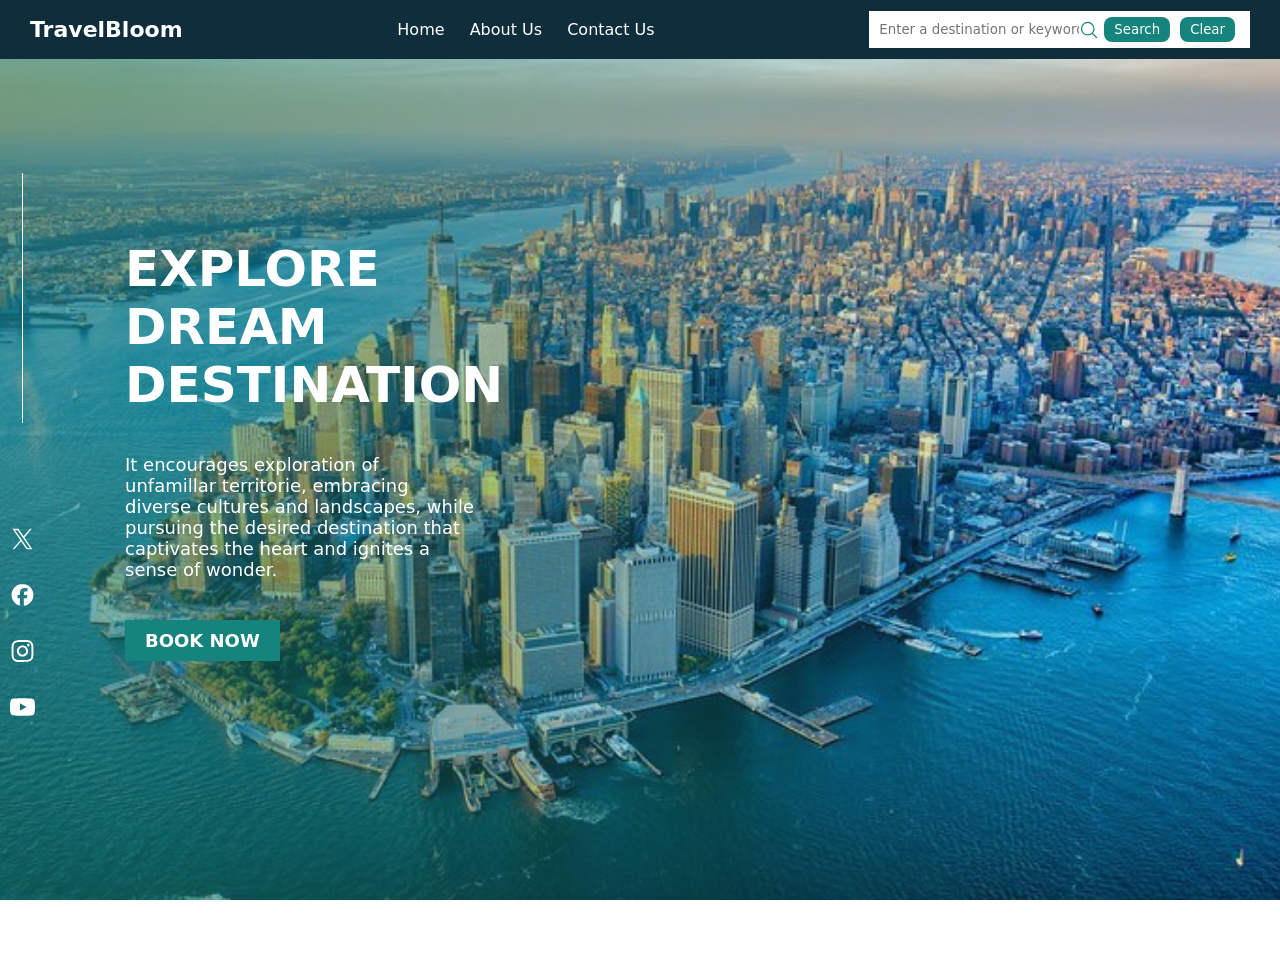
<file: index.html>
<!DOCTYPE html>
<html lang="en">
<head>
    <meta charset="UTF-8">
    <meta name="viewport" content="width=device-width, initial-scale=1.0">
    <link rel="stylesheet" href="style.css">
    <title>TravelBloom</title>
</head>
<body>
    <header>
        <div class="logo">TravelBloom</div>
        <nav>
            <a href="/index.html">Home</a>
            <a href="/about.html">About Us</a>
            <a href="/contact.html">Contact Us</a>
        </nav>
        <div class="search-bar">
            <input id="search-input" type="text" placeholder="Enter a destination or keyword">
            <svg xmlns="http://www.w3.org/2000/svg" fill="none" viewBox="0 0 24 24" stroke-width="1.5" stroke="currentColor" class="size-6">
               <path stroke-linecap="round" stroke-linejoin="round" d="m21 21-5.197-5.197m0 0A7.5 7.5 0 1 0 5.196 5.196a7.5 7.5 0 0 0 10.607 10.607Z" />
            </svg>
            <button class="search-btn">Search</button>
            <button class="clear-btn">Clear</button>
        </div>
    </header>
    <div class="recommendations-searches">
        <p class='local-time'></p>
        <ul class="recommendations-list">

        </ul>
    </div>
    <section class="home-section">
        <div class="content">
        <div>
        <div class="vertical-line">
        </div>
        <nav class="social-media-nav">
            <a href="">
                <svg xmlns="http://www.w3.org/2000/svg" width="32" height="32" viewBox="0 0 32 32">
                   <path d="M18.42,14.009L27.891,3h-2.244l-8.224,9.559L10.855,3H3.28l9.932,14.455L3.28,29h2.244l8.684-10.095,6.936,10.095h7.576l-10.301-14.991h0Zm-3.074,3.573l-1.006-1.439L6.333,4.69h3.447l6.462,9.243,1.006,1.439,8.4,12.015h-3.447l-6.854-9.804h0Z"></path>
                </svg>
            </a>
            <a href="">
                <svg xmlns="http://www.w3.org/2000/svg" width="32" height="32" viewBox="0 0 32 32">
                   <path d="M16,2c-7.732,0-14,6.268-14,14,0,6.566,4.52,12.075,10.618,13.588v-9.31h-2.887v-4.278h2.887v-1.843c0-4.765,2.156-6.974,6.835-6.974,.887,0,2.417,.174,3.043,.348v3.878c-.33-.035-.904-.052-1.617-.052-2.296,0-3.183,.87-3.183,3.13v1.513h4.573l-.786,4.278h-3.787v9.619c6.932-.837,12.304-6.74,12.304-13.897,0-7.732-6.268-14-14-14Z"></path>
                </svg>
            </a>
            <a href="">
                <svg xmlns="http://www.w3.org/2000/svg" width="32" height="32" viewBox="0 0 32 32">
                   <path d="M10.202,2.098c-1.49,.07-2.507,.308-3.396,.657-.92,.359-1.7,.84-2.477,1.619-.776,.779-1.254,1.56-1.61,2.481-.345,.891-.578,1.909-.644,3.4-.066,1.49-.08,1.97-.073,5.771s.024,4.278,.096,5.772c.071,1.489,.308,2.506,.657,3.396,.359,.92,.84,1.7,1.619,2.477,.779,.776,1.559,1.253,2.483,1.61,.89,.344,1.909,.579,3.399,.644,1.49,.065,1.97,.08,5.771,.073,3.801-.007,4.279-.024,5.773-.095s2.505-.309,3.395-.657c.92-.36,1.701-.84,2.477-1.62s1.254-1.561,1.609-2.483c.345-.89,.579-1.909,.644-3.398,.065-1.494,.081-1.971,.073-5.773s-.024-4.278-.095-5.771-.308-2.507-.657-3.397c-.36-.92-.84-1.7-1.619-2.477s-1.561-1.254-2.483-1.609c-.891-.345-1.909-.58-3.399-.644s-1.97-.081-5.772-.074-4.278,.024-5.771,.096m.164,25.309c-1.365-.059-2.106-.286-2.6-.476-.654-.252-1.12-.557-1.612-1.044s-.795-.955-1.05-1.608c-.192-.494-.423-1.234-.487-2.599-.069-1.475-.084-1.918-.092-5.656s.006-4.18,.071-5.656c.058-1.364,.286-2.106,.476-2.6,.252-.655,.556-1.12,1.044-1.612s.955-.795,1.608-1.05c.493-.193,1.234-.422,2.598-.487,1.476-.07,1.919-.084,5.656-.092,3.737-.008,4.181,.006,5.658,.071,1.364,.059,2.106,.285,2.599,.476,.654,.252,1.12,.555,1.612,1.044s.795,.954,1.051,1.609c.193,.492,.422,1.232,.486,2.597,.07,1.476,.086,1.919,.093,5.656,.007,3.737-.006,4.181-.071,5.656-.06,1.365-.286,2.106-.476,2.601-.252,.654-.556,1.12-1.045,1.612s-.955,.795-1.608,1.05c-.493,.192-1.234,.422-2.597,.487-1.476,.069-1.919,.084-5.657,.092s-4.18-.007-5.656-.071M21.779,8.517c.002,.928,.755,1.679,1.683,1.677s1.679-.755,1.677-1.683c-.002-.928-.755-1.679-1.683-1.677,0,0,0,0,0,0-.928,.002-1.678,.755-1.677,1.683m-12.967,7.496c.008,3.97,3.232,7.182,7.202,7.174s7.183-3.232,7.176-7.202c-.008-3.97-3.233-7.183-7.203-7.175s-7.182,3.233-7.174,7.203m2.522-.005c-.005-2.577,2.08-4.671,4.658-4.676,2.577-.005,4.671,2.08,4.676,4.658,.005,2.577-2.08,4.671-4.658,4.676-2.577,.005-4.671-2.079-4.676-4.656h0"></path>
                </svg>
            </a>
            <a href="">
                <svg xmlns="http://www.w3.org/2000/svg" width="32" height="32" viewBox="0 0 32 32">
                   <path d="M31.331,8.248c-.368-1.386-1.452-2.477-2.829-2.848-2.496-.673-12.502-.673-12.502-.673,0,0-10.007,0-12.502,.673-1.377,.37-2.461,1.462-2.829,2.848-.669,2.512-.669,7.752-.669,7.752,0,0,0,5.241,.669,7.752,.368,1.386,1.452,2.477,2.829,2.847,2.496,.673,12.502,.673,12.502,.673,0,0,10.007,0,12.502-.673,1.377-.37,2.461-1.462,2.829-2.847,.669-2.512,.669-7.752,.669-7.752,0,0,0-5.24-.669-7.752ZM12.727,20.758V11.242l8.364,4.758-8.364,4.758Z"></path>
                </svg>
            </a>
        </nav>
        </div>
        <main class="intro">
            <h1>EXPLORE DREAM DESTINATION</h1>
            <p>
               It encourages exploration of unfamillar territorie, embracing 
               diverse cultures and landscapes, while pursuing the desired 
               destination that captivates the heart and ignites a sense of wonder.
            </p>
            <button>
                Book Now
            </button>
        </main>
        </div>
    </section>
    <script src="script.js"></script>
</body>
</html>
</file>
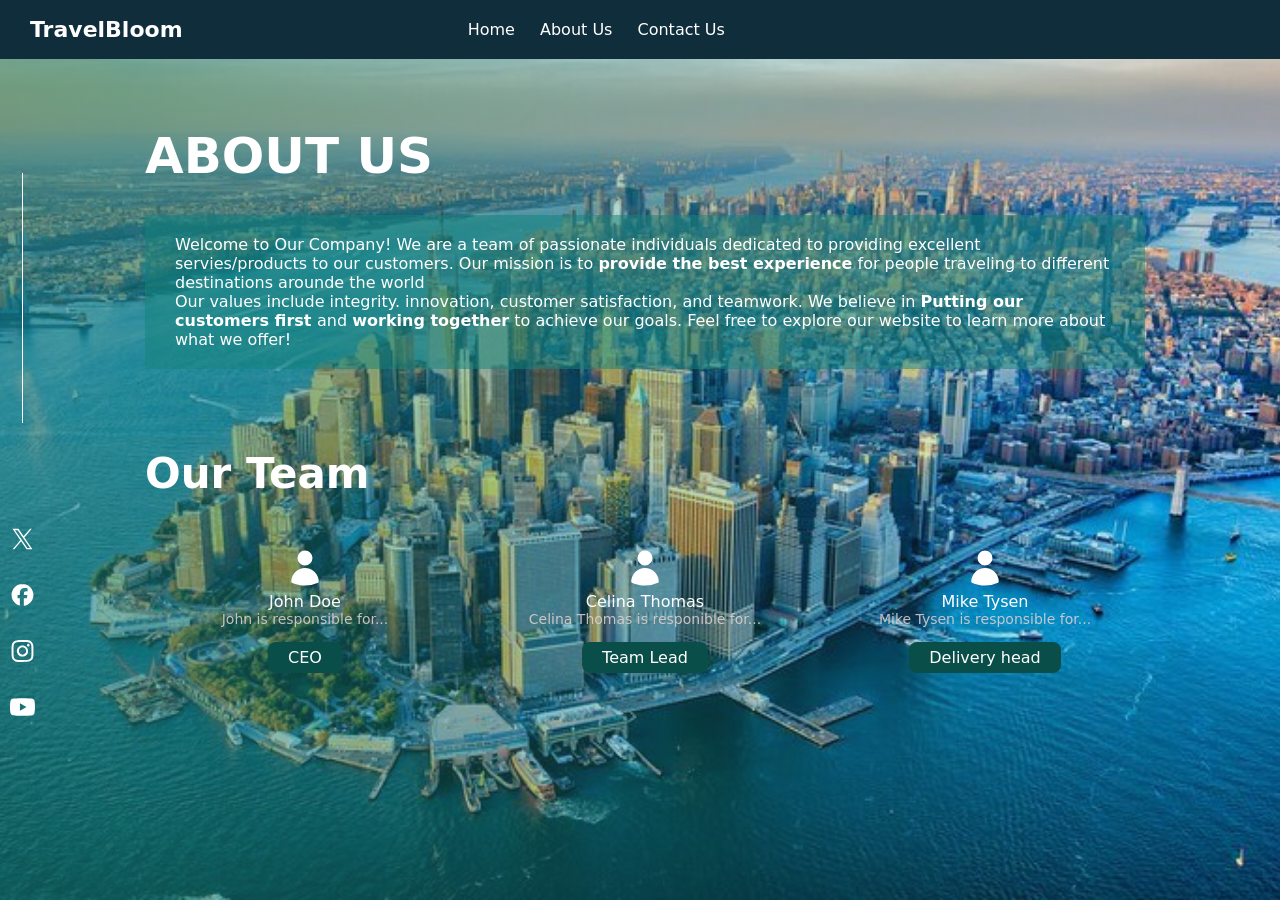
<file: about.html>
<!DOCTYPE html>
<html lang="en">
<head>
    <meta charset="UTF-8">
    <meta name="viewport" content="width=device-width, initial-scale=1.0">
    <link rel="stylesheet" href="style.css">
    <style>
        .search-bar{
            opacity: 0;
        }
    </style>
    <title>TravelBloom</title>
</head>
<body>
    <header>
        <div class="logo">TravelBloom</div>
        <nav>
            <a href="/index.html">Home</a>
            <a href="/about.html">About Us</a>
            <a href="/contact.html">Contact Us</a>
        </nav>
        <div class="search-bar">
            <input type="text" placeholder="Enter a destination or keyword">
            <button>
                <svg xmlns="http://www.w3.org/2000/svg" fill="none" viewBox="0 0 24 24" stroke-width="1.5" stroke="currentColor" class="size-6">
                   <path stroke-linecap="round" stroke-linejoin="round" d="m21 21-5.197-5.197m0 0A7.5 7.5 0 1 0 5.196 5.196a7.5 7.5 0 0 0 10.607 10.607Z" />
               </svg>
            </button>
        </div>
    </header>
    <section class="home-section">
        <div class="content">
        <div>
        <div class="vertical-line">
        </div>
        <nav class="social-media-nav">
            <a href="">
                <svg xmlns="http://www.w3.org/2000/svg" width="32" height="32" viewBox="0 0 32 32">
                   <path d="M18.42,14.009L27.891,3h-2.244l-8.224,9.559L10.855,3H3.28l9.932,14.455L3.28,29h2.244l8.684-10.095,6.936,10.095h7.576l-10.301-14.991h0Zm-3.074,3.573l-1.006-1.439L6.333,4.69h3.447l6.462,9.243,1.006,1.439,8.4,12.015h-3.447l-6.854-9.804h0Z"></path>
                </svg>
            </a>
            <a href="">
                <svg xmlns="http://www.w3.org/2000/svg" width="32" height="32" viewBox="0 0 32 32">
                   <path d="M16,2c-7.732,0-14,6.268-14,14,0,6.566,4.52,12.075,10.618,13.588v-9.31h-2.887v-4.278h2.887v-1.843c0-4.765,2.156-6.974,6.835-6.974,.887,0,2.417,.174,3.043,.348v3.878c-.33-.035-.904-.052-1.617-.052-2.296,0-3.183,.87-3.183,3.13v1.513h4.573l-.786,4.278h-3.787v9.619c6.932-.837,12.304-6.74,12.304-13.897,0-7.732-6.268-14-14-14Z"></path>
                </svg>
            </a>
            <a href="">
                <svg xmlns="http://www.w3.org/2000/svg" width="32" height="32" viewBox="0 0 32 32">
                   <path d="M10.202,2.098c-1.49,.07-2.507,.308-3.396,.657-.92,.359-1.7,.84-2.477,1.619-.776,.779-1.254,1.56-1.61,2.481-.345,.891-.578,1.909-.644,3.4-.066,1.49-.08,1.97-.073,5.771s.024,4.278,.096,5.772c.071,1.489,.308,2.506,.657,3.396,.359,.92,.84,1.7,1.619,2.477,.779,.776,1.559,1.253,2.483,1.61,.89,.344,1.909,.579,3.399,.644,1.49,.065,1.97,.08,5.771,.073,3.801-.007,4.279-.024,5.773-.095s2.505-.309,3.395-.657c.92-.36,1.701-.84,2.477-1.62s1.254-1.561,1.609-2.483c.345-.89,.579-1.909,.644-3.398,.065-1.494,.081-1.971,.073-5.773s-.024-4.278-.095-5.771-.308-2.507-.657-3.397c-.36-.92-.84-1.7-1.619-2.477s-1.561-1.254-2.483-1.609c-.891-.345-1.909-.58-3.399-.644s-1.97-.081-5.772-.074-4.278,.024-5.771,.096m.164,25.309c-1.365-.059-2.106-.286-2.6-.476-.654-.252-1.12-.557-1.612-1.044s-.795-.955-1.05-1.608c-.192-.494-.423-1.234-.487-2.599-.069-1.475-.084-1.918-.092-5.656s.006-4.18,.071-5.656c.058-1.364,.286-2.106,.476-2.6,.252-.655,.556-1.12,1.044-1.612s.955-.795,1.608-1.05c.493-.193,1.234-.422,2.598-.487,1.476-.07,1.919-.084,5.656-.092,3.737-.008,4.181,.006,5.658,.071,1.364,.059,2.106,.285,2.599,.476,.654,.252,1.12,.555,1.612,1.044s.795,.954,1.051,1.609c.193,.492,.422,1.232,.486,2.597,.07,1.476,.086,1.919,.093,5.656,.007,3.737-.006,4.181-.071,5.656-.06,1.365-.286,2.106-.476,2.601-.252,.654-.556,1.12-1.045,1.612s-.955,.795-1.608,1.05c-.493,.192-1.234,.422-2.597,.487-1.476,.069-1.919,.084-5.657,.092s-4.18-.007-5.656-.071M21.779,8.517c.002,.928,.755,1.679,1.683,1.677s1.679-.755,1.677-1.683c-.002-.928-.755-1.679-1.683-1.677,0,0,0,0,0,0-.928,.002-1.678,.755-1.677,1.683m-12.967,7.496c.008,3.97,3.232,7.182,7.202,7.174s7.183-3.232,7.176-7.202c-.008-3.97-3.233-7.183-7.203-7.175s-7.182,3.233-7.174,7.203m2.522-.005c-.005-2.577,2.08-4.671,4.658-4.676,2.577-.005,4.671,2.08,4.676,4.658,.005,2.577-2.08,4.671-4.658,4.676-2.577,.005-4.671-2.079-4.676-4.656h0"></path>
                </svg>
            </a>
            <a href="">
                <svg xmlns="http://www.w3.org/2000/svg" width="32" height="32" viewBox="0 0 32 32">
                   <path d="M31.331,8.248c-.368-1.386-1.452-2.477-2.829-2.848-2.496-.673-12.502-.673-12.502-.673,0,0-10.007,0-12.502,.673-1.377,.37-2.461,1.462-2.829,2.848-.669,2.512-.669,7.752-.669,7.752,0,0,0,5.241,.669,7.752,.368,1.386,1.452,2.477,2.829,2.847,2.496,.673,12.502,.673,12.502,.673,0,0,10.007,0,12.502-.673,1.377-.37,2.461-1.462,2.829-2.847,.669-2.512,.669-7.752,.669-7.752,0,0,0-5.24-.669-7.752ZM12.727,20.758V11.242l8.364,4.758-8.364,4.758Z"></path>
                </svg>
            </a>
        </nav>
        </div>
        <main class="about">
            <h1>ABOUT US</h1>
            <div class="about-info">
                Welcome to Our Company! We are a team of passionate individuals dedicated to providing excellent 
                servies/products to our customers. Our mission is to <b>provide the best experience</b> for people
                traveling to different destinations arounde the world <br>
                Our values include integrity. innovation, customer satisfaction, and teamwork. We believe in 
                <b>Putting our customers first </b> and <b>working together</b> to achieve our goals. 
                Feel free to explore our website to learn more about what we offer!
            </div>
            <div class="team-info">
                <h2>Our Team</h2>
                <div class="team-members">
                    <div class="team-member">
                        <figure>
                            <svg xmlns="http://www.w3.org/2000/svg" viewBox="0 0 24 24" fill="currentColor" class="size-6">
                               <path fill-rule="evenodd" d="M7.5 6a4.5 4.5 0 1 1 9 0 4.5 4.5 0 0 1-9 0ZM3.751 20.105a8.25 8.25 0 0 1 16.498 0 .75.75 0 0 1-.437.695A18.683 18.683 0 0 1 12 22.5c-2.786 0-5.433-.608-7.812-1.7a.75.75 0 0 1-.437-.695Z" clip-rule="evenodd" />
                            </svg>
                        </figure>
                        <p class="memeber-name">John Doe</p>
                        <span class="member-info">John is responsible for...</span>
                        <span class="member-post">CEO</span>
                    </div>
                    <div class="team-member">
                        <figure>
                            <svg xmlns="http://www.w3.org/2000/svg" viewBox="0 0 24 24" fill="currentColor" class="size-6">
                               <path fill-rule="evenodd" d="M7.5 6a4.5 4.5 0 1 1 9 0 4.5 4.5 0 0 1-9 0ZM3.751 20.105a8.25 8.25 0 0 1 16.498 0 .75.75 0 0 1-.437.695A18.683 18.683 0 0 1 12 22.5c-2.786 0-5.433-.608-7.812-1.7a.75.75 0 0 1-.437-.695Z" clip-rule="evenodd" />
                            </svg>
                        </figure>
                        <p class="memeber-name">Celina Thomas</p>
                        <span class="member-info">Celina Thomas is responible for...</span>
                        <span class="member-post">Team Lead</span>
                    </div>
                    <div class="team-member">
                        <figure>
                            <svg xmlns="http://www.w3.org/2000/svg" viewBox="0 0 24 24" fill="currentColor" class="size-6">
                               <path fill-rule="evenodd" d="M7.5 6a4.5 4.5 0 1 1 9 0 4.5 4.5 0 0 1-9 0ZM3.751 20.105a8.25 8.25 0 0 1 16.498 0 .75.75 0 0 1-.437.695A18.683 18.683 0 0 1 12 22.5c-2.786 0-5.433-.608-7.812-1.7a.75.75 0 0 1-.437-.695Z" clip-rule="evenodd" />
                            </svg>
                        </figure>
                        <p class="memeber-name">Mike Tysen</p>
                        <span class="member-info">Mike Tysen is responsible for...</span>
                        <span class="member-post">Delivery head</span>
                    </div>
                </div>
            </div>
        </main>
        </div>
    </section>
</body>
</html>
</file>
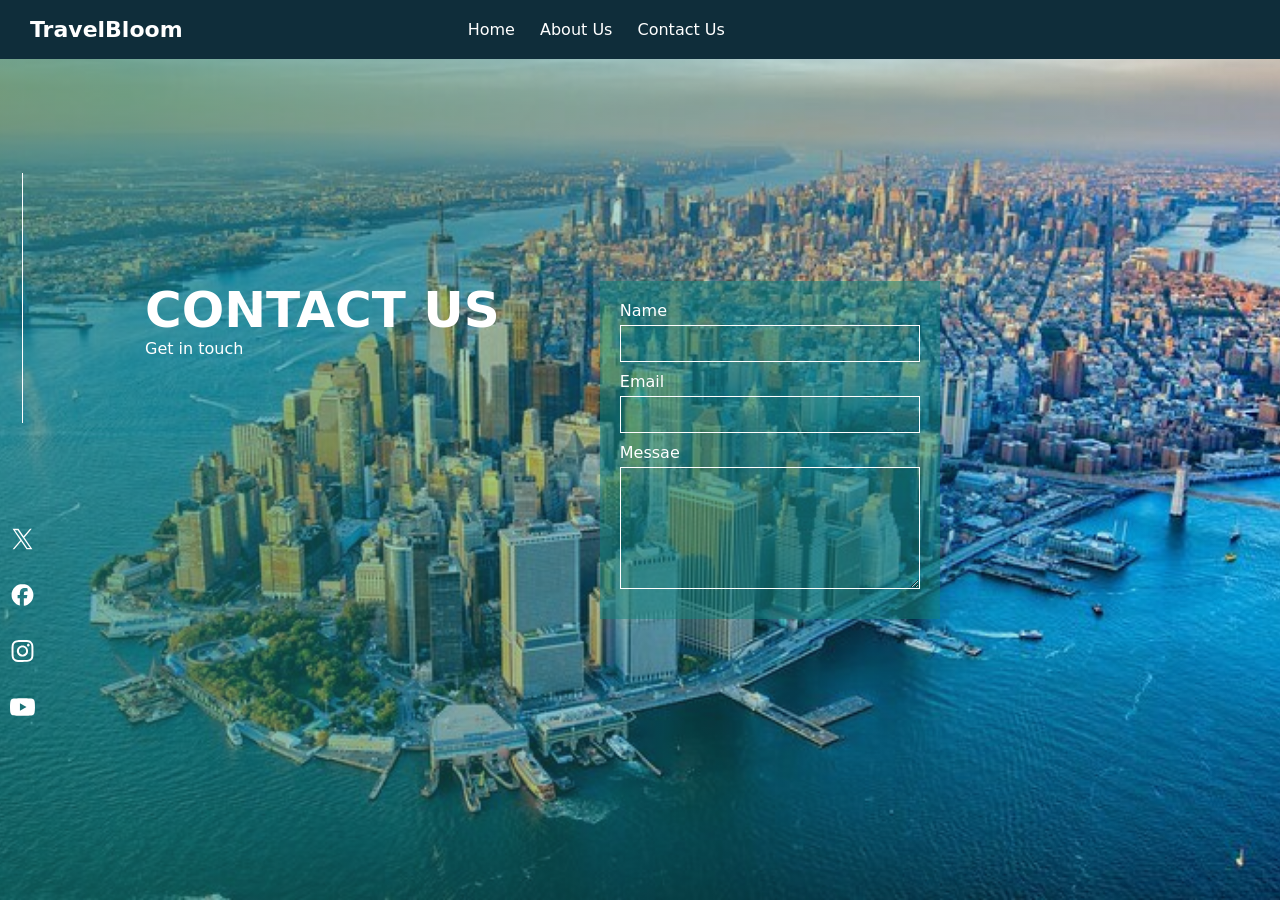
<file: contact.html>
<!DOCTYPE html>
<html lang="en">
<head>
    <meta charset="UTF-8">
    <meta name="viewport" content="width=device-width, initial-scale=1.0">
    <link rel="stylesheet" href="style.css">
    <style>
        .search-bar{
            opacity: 0;
        }
    </style>
    <title>TravelBloom</title>
</head>
<body>
    <header>
        <div class="logo">TravelBloom</div>
        <nav>
            <a href="/index.html">Home</a>
            <a href="/about.html">About Us</a>
            <a href="/contact.html">Contact Us</a>
        </nav>
        <div class="search-bar">
            <input type="text" placeholder="Enter a destination or keyword">
            <button>
                <svg xmlns="http://www.w3.org/2000/svg" fill="none" viewBox="0 0 24 24" stroke-width="1.5" stroke="currentColor" class="size-6">
                   <path stroke-linecap="round" stroke-linejoin="round" d="m21 21-5.197-5.197m0 0A7.5 7.5 0 1 0 5.196 5.196a7.5 7.5 0 0 0 10.607 10.607Z" />
               </svg>
            </button>
        </div>
    </header>
    <section class="home-section">
        <div class="content">
        <div>
        <div class="vertical-line">
        </div>
        <nav class="social-media-nav">
            <a href="">
                <svg xmlns="http://www.w3.org/2000/svg" width="32" height="32" viewBox="0 0 32 32">
                   <path d="M18.42,14.009L27.891,3h-2.244l-8.224,9.559L10.855,3H3.28l9.932,14.455L3.28,29h2.244l8.684-10.095,6.936,10.095h7.576l-10.301-14.991h0Zm-3.074,3.573l-1.006-1.439L6.333,4.69h3.447l6.462,9.243,1.006,1.439,8.4,12.015h-3.447l-6.854-9.804h0Z"></path>
                </svg>
            </a>
            <a href="">
                <svg xmlns="http://www.w3.org/2000/svg" width="32" height="32" viewBox="0 0 32 32">
                   <path d="M16,2c-7.732,0-14,6.268-14,14,0,6.566,4.52,12.075,10.618,13.588v-9.31h-2.887v-4.278h2.887v-1.843c0-4.765,2.156-6.974,6.835-6.974,.887,0,2.417,.174,3.043,.348v3.878c-.33-.035-.904-.052-1.617-.052-2.296,0-3.183,.87-3.183,3.13v1.513h4.573l-.786,4.278h-3.787v9.619c6.932-.837,12.304-6.74,12.304-13.897,0-7.732-6.268-14-14-14Z"></path>
                </svg>
            </a>
            <a href="">
                <svg xmlns="http://www.w3.org/2000/svg" width="32" height="32" viewBox="0 0 32 32">
                   <path d="M10.202,2.098c-1.49,.07-2.507,.308-3.396,.657-.92,.359-1.7,.84-2.477,1.619-.776,.779-1.254,1.56-1.61,2.481-.345,.891-.578,1.909-.644,3.4-.066,1.49-.08,1.97-.073,5.771s.024,4.278,.096,5.772c.071,1.489,.308,2.506,.657,3.396,.359,.92,.84,1.7,1.619,2.477,.779,.776,1.559,1.253,2.483,1.61,.89,.344,1.909,.579,3.399,.644,1.49,.065,1.97,.08,5.771,.073,3.801-.007,4.279-.024,5.773-.095s2.505-.309,3.395-.657c.92-.36,1.701-.84,2.477-1.62s1.254-1.561,1.609-2.483c.345-.89,.579-1.909,.644-3.398,.065-1.494,.081-1.971,.073-5.773s-.024-4.278-.095-5.771-.308-2.507-.657-3.397c-.36-.92-.84-1.7-1.619-2.477s-1.561-1.254-2.483-1.609c-.891-.345-1.909-.58-3.399-.644s-1.97-.081-5.772-.074-4.278,.024-5.771,.096m.164,25.309c-1.365-.059-2.106-.286-2.6-.476-.654-.252-1.12-.557-1.612-1.044s-.795-.955-1.05-1.608c-.192-.494-.423-1.234-.487-2.599-.069-1.475-.084-1.918-.092-5.656s.006-4.18,.071-5.656c.058-1.364,.286-2.106,.476-2.6,.252-.655,.556-1.12,1.044-1.612s.955-.795,1.608-1.05c.493-.193,1.234-.422,2.598-.487,1.476-.07,1.919-.084,5.656-.092,3.737-.008,4.181,.006,5.658,.071,1.364,.059,2.106,.285,2.599,.476,.654,.252,1.12,.555,1.612,1.044s.795,.954,1.051,1.609c.193,.492,.422,1.232,.486,2.597,.07,1.476,.086,1.919,.093,5.656,.007,3.737-.006,4.181-.071,5.656-.06,1.365-.286,2.106-.476,2.601-.252,.654-.556,1.12-1.045,1.612s-.955,.795-1.608,1.05c-.493,.192-1.234,.422-2.597,.487-1.476,.069-1.919,.084-5.657,.092s-4.18-.007-5.656-.071M21.779,8.517c.002,.928,.755,1.679,1.683,1.677s1.679-.755,1.677-1.683c-.002-.928-.755-1.679-1.683-1.677,0,0,0,0,0,0-.928,.002-1.678,.755-1.677,1.683m-12.967,7.496c.008,3.97,3.232,7.182,7.202,7.174s7.183-3.232,7.176-7.202c-.008-3.97-3.233-7.183-7.203-7.175s-7.182,3.233-7.174,7.203m2.522-.005c-.005-2.577,2.08-4.671,4.658-4.676,2.577-.005,4.671,2.08,4.676,4.658,.005,2.577-2.08,4.671-4.658,4.676-2.577,.005-4.671-2.079-4.676-4.656h0"></path>
                </svg>
            </a>
            <a href="">
                <svg xmlns="http://www.w3.org/2000/svg" width="32" height="32" viewBox="0 0 32 32">
                   <path d="M31.331,8.248c-.368-1.386-1.452-2.477-2.829-2.848-2.496-.673-12.502-.673-12.502-.673,0,0-10.007,0-12.502,.673-1.377,.37-2.461,1.462-2.829,2.848-.669,2.512-.669,7.752-.669,7.752,0,0,0,5.241,.669,7.752,.368,1.386,1.452,2.477,2.829,2.847,2.496,.673,12.502,.673,12.502,.673,0,0,10.007,0,12.502-.673,1.377-.37,2.461-1.462,2.829-2.847,.669-2.512,.669-7.752,.669-7.752,0,0,0-5.24-.669-7.752ZM12.727,20.758V11.242l8.364,4.758-8.364,4.758Z"></path>
                </svg>
            </a>
        </nav>
        </div>
        <main class="contact">
            <div>
               <h1>CONTACT US</h1>
               <span>Get in touch</span>
            </div>
            <form action="">
                <div>
                    <label for="name">Name</label>
                    <input type="text" name="name" id="name">
                </div>
                <div>
                    <label for="email">Email</label>
                    <input type="email" name="email" id="email">
                </div>
                <div>
                    <label for="message">Messae</label>
                    <textarea name="message" id="message" placeholder=""></textarea>
                </div>
            </form>
        </main>
        </div>
    </section>
</body>
</html>
</file>
<file: style.css>
*{
    margin:0;
    padding: 0;
    text-decoration: none;
    color: white;
    list-style: none;
    font-family: system-ui, -apple-system, BlinkMacSystemFont, 'Segoe UI', Roboto, Oxygen, Ubuntu, Cantarell, 'Open Sans', 'Helvetica Neue', sans-serif;
}
svg{
    width: 20px;
    
}
h1{
    font-size: 50px;
}
h2{
    font-size: 42px;
}

button{
    cursor: pointer;
    border: none;
    transition: 0.3s;
        &:hover{
            opacity: 0.9;
        }
}
input{
    background-color: white;
    border: none;
}
input:focus{
    outline: none;
}
header{
    position: fixed;
    z-index: 100;
    right: 0;
    left: 0;
    background-color: #0F2D3A;
    display: flex;
    align-items: center;
    justify-content: space-between;
    padding: 10px 30px;
    .logo{
        font-size: 22px;
        font-weight: 700;
    }
    nav{
        a{
            display:inline-block;
            margin: 10px;
            font-size: 16px;
            transition: 0.3s ease-in;
            &:hover{
                font-weight: 500;
            }
        }
    }
    .search-bar{
            display: flex;
            align-items: center;
            padding: 6px 10px;
            background-color: white;
            input{
                color: black;
                width: 200px;
            }
                path{
                color: #15847D;
             }
            
    }
    .search-btn, .clear-btn{
        background-color: #15847D;
        margin: 0 5px;
        padding: 5px 10px;
        border-radius: 8px;
    }
}
section{
    position: relative;
    width: 100vw;
    height: 100vh;
    background-image: url(images/caption.jpg);
    background-repeat: no-repeat;
    background-size: cover;
    background-position: center;
    .content{
        width: 100%;
        height: 100%;
        display: flex;
        align-items: center;
        background-image: linear-gradient(to right,#15847d8e 10%,#3e918b00);
        > div{
        display: flex;
        flex-direction: column;
        align-items: center;
        gap: 100px;
        padding: 10px;
    .vertical-line{
        background-color: white;
        height: 250px;
        width: 1px;
    }
    nav.social-media-nav{
       display: flex;
       flex-direction: column;
       gap: 20px;
       a svg{
        fill: white;
        width: 25px;
       }
    }
    }
    .intro{
        width: 350px;
        margin-left: 80px;
        p{
            font-size: 18px;
            padding: 40px 0;
        }
        button{
            background-color: #15847D;
            padding: 10px 20px;
            font-size: 18px;
            font-weight: 600;
            text-transform: uppercase; 
        }
    }
    }
    
}
.recommendations-searches{
    position: absolute;
    width: 400px;
    top: 80px;
    right: 30px;
    z-index: 10;
    .local-time{
        background-color: #0a4e4a;
        width: 100%;
    }
    .recommendations-list{
        height: 900px;
        .recommendations-item{
            background-color: white;
            padding-bottom:10px;
            img{
                width: 100%;
                height: 200px;
            }
            .recommendation-name{
                margin:5px ;
                color: black;
                font-size: 18px;
                font-weight: 700;
            }
            .recommendation-info{
                display: block;
                font-size: 14px;
                margin:5px ;
                color: rgba(141, 132, 132, 0.87); 
            }
            .visit-btn{
                margin:5px ;
                display: block;
                background-color: #15847D;
                border-radius: 8px;
                padding: 8px 15px;
            }
        }
    }
    
}
.about{
    margin-left: 100px;
    margin-right: 50px;
    max-width: 1000px;
    .about-info{
        padding:20px 30px;
        margin: 30px 0;
        background-color: #15847d86;

    }
    .team-info{
        margin: 80px 0;
    .team-members{
        margin-top: 30px;
        display: flex;
        gap: 20px;
        .team-member{
            padding: 20px 5px;
            flex: 1;
            display: flex;
            flex-direction: column;
            align-items: center;
            justify-content: center;
            figure svg{
                width: 40px;
            }
            .member-name{
                font-weight: 700;
                font-size: 18px;
            }
            .member-info{
                font-size: 14px;
                color: rgba(224, 208, 208, 0.87);
            }
            .member-post{
                background-color: #0a4e4a;
                padding: 6px 20px;
                border-radius: 8px;
                margin-top: 15px;
            }
        }
    }
    }
}
.contact{
    margin-left: 100px;
    display: flex;
    flex-wrap: wrap; 
    align-items: start;
    gap: 100px;
    form{
        background-color: #15847d86;
        width: 300px;
        padding: 20px;
        div{
            display: flex;
            flex-direction: column;
            gap: 5px;
            margin-bottom: 10px;
            input, textarea{
                background-color: #0e4e4a09;
                padding: 10px;
                border: 1px solid white;
                &:focus{
                    border-width: 2px;
                    border-color: #0a4e4a;
                    outline: none;
                }
            }
            textarea{
                height: 100px;
            }
        }
    }
}
</file>
